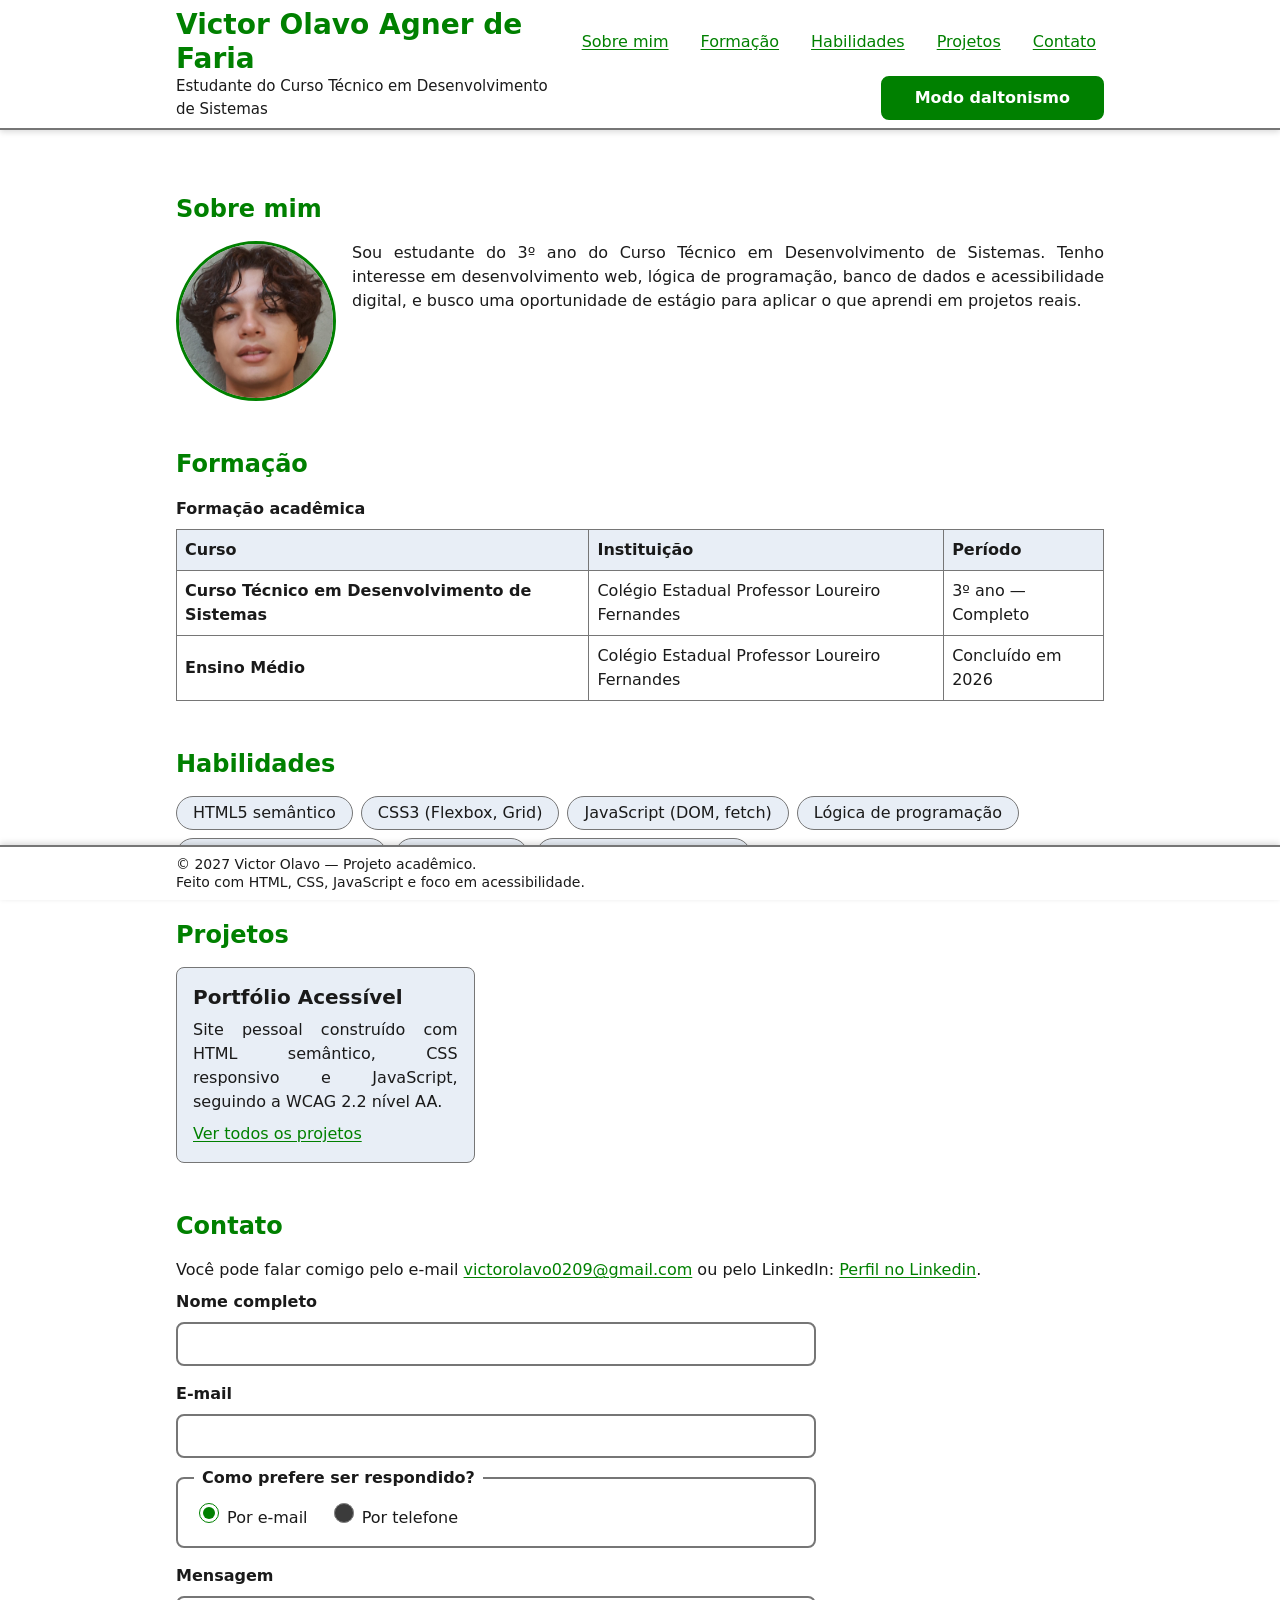
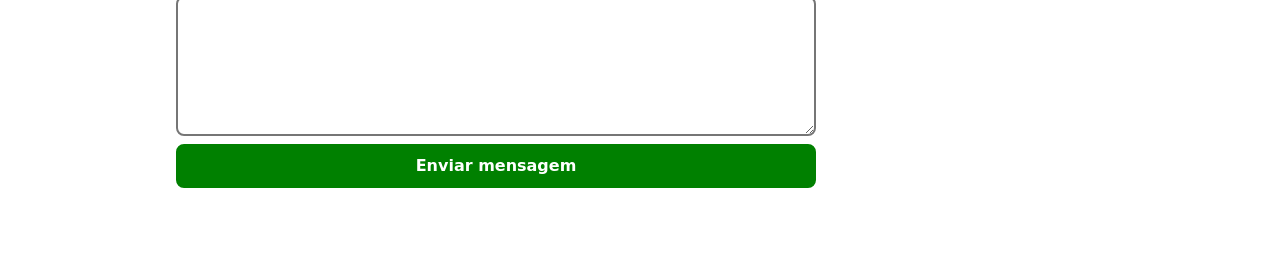
<file: index.html>
<!DOCTYPE html>
<!-- O atributo lang informa o idioma da página: o leitor de tela usa a
     pronúncia correta. Critério WCAG 3.1.1 — Idioma da página. -->
<html lang="pt-BR">

<head>
  <!-- charset UTF-8 garante a acentuação correta (á, ç, ã...). -->
  <meta charset="UTF-8" />

  <!-- viewport: base do design responsivo (mobile-first). -->
  <meta name="viewport" content="width=device-width, initial-scale=1.0" />

  <!-- Aplica a paleta salva ANTES de a página ser desenhada, evitando um
       "pisca" de cores. O restante da lógica fica em js/tema.js. -->
  <script>
    try { if (localStorage.getItem('paleta') === 'daltonismo') document.documentElement.setAttribute('data-paleta', 'daltonismo'); } catch (e) {}
  </script>

  <!-- title descritivo e único: aparece na aba e é a primeira coisa lida
       por leitores de tela. Critério WCAG 2.4.2 — Título da página. -->
  <title>Portfólio — Victor Olavo | Desenvolvimento de Sistemas</title>

  <!-- CSS: a ORDEM importa (do mais geral para o mais específico). -->
  <link rel="stylesheet" href="css/reset.css" />        <!-- zera diferenças entre navegadores -->
  <link rel="stylesheet" href="css/variaveis.css" />    <!-- cores, fontes, espaços e paleta para daltonismo -->
  <link rel="stylesheet" href="css/base.css" />         <!-- texto, links, foco, skip link -->
  <link rel="stylesheet" href="css/layout.css" />       <!-- cabeçalho fixo, grids, responsividade -->
  <link rel="stylesheet" href="css/componentes.css" />  <!-- menu, cards, tabela, formulário, botões -->

  <!-- JavaScript com "defer": o navegador só executa o script depois de ler
       todo o HTML, então os elementos já existem quando o código roda. -->
  <script src="js/menu.js" defer></script>        <!-- menu hambúrguer (Encontro 7) -->
  <script src="js/tema.js" defer></script>        <!-- modo daltonismo (Encontro 7) -->
  <script src="js/formulario.js" defer></script>  <!-- validação do formulário (Encontro 8) -->
</head>

<body>

  <!-- =========================================================
       SKIP LINK (WCAG 2.4.1 — Ignorar blocos)
       Primeiro elemento focável da página. Fica invisível até
       receber Tab. O href aponta para o id do <main>.
       ========================================================= -->
  <a href="#conteudo-principal" class="skip-link">Pular para o conteúdo principal</a>

  <!-- =========================================================
       CABEÇALHO
       Contém o título principal (h1), o cargo, a navegação e o
       botão do modo daltonismo. O CSS posiciona cada item com Grid e mantém o cabeçalho
       fixo no topo (position: sticky), com a página passando por trás.
       ========================================================= -->
  <header>
    <h1> Victor Olavo Agner de Faria</h1>
    <p>Estudante do Curso Técnico em Desenvolvimento de Sistemas</p>

    <!-- NAVEGAÇÃO PRINCIPAL
         aria-label="Principal" identifica este nav para leitores de tela
         (útil se existirem outros navs, como o do rodapé). -->
    <nav aria-label="Principal">
      <!-- Botão do menu hambúrguer (só aparece no celular, com JS ativo).
           aria-expanded: informa se o menu está aberto ou fechado.
           aria-controls: indica qual elemento o botão controla.
           WCAG 4.1.2 — Nome, função, valor. -->
      <button type="button" class="menu-botao"
              aria-expanded="false" aria-controls="menu-principal">Menu</button>

      <ul id="menu-principal">
        <!-- Links com texto descritivo (WCAG 2.4.4): evitamos "clique aqui".
             aria-current="page" marca a página atual. -->
        <li><a href="#sobre">Sobre mim</a></li>
        <li><a href="#formacao">Formação</a></li>
        <li><a href="#habilidades">Habilidades</a></li>
        <li><a href="#projetos">Projetos</a></li>
        <li><a href="#contato">Contato</a></li>
      </ul>
    </nav>

    <!-- Modo daltonismo: troca a paleta de cores por uma desenhada para quem
         tem daltonismo (azul e laranja no lugar de verde e vermelho) e liga
         reforços que não dependem de cor. aria-pressed informa o estado
         ligado/desligado. O texto do botão NÃO muda: só o estado é atualizado
         por js/tema.js, que também lembra a escolha (localStorage). -->
    <button type="button" id="botao-daltonismo" aria-pressed="false">Modo daltonismo</button>
  </header>

  <!-- =========================================================
       CONTEÚDO PRINCIPAL
       O id="conteudo-principal" é o destino do skip link.
       Só pode haver UM <main> por página.
       tabindex="-1" permite receber foco via skip link (sem entrar
       na ordem do Tab).
       ========================================================= -->
  <main id="conteudo-principal" tabindex="-1">

    <!-- ============================ SOBRE ============================
         aria-labelledby liga a seção ao seu título (h2), dando um nome
         à região para leitores de tela. -->
    <section id="sobre" aria-labelledby="titulo-sobre">
      <h2 id="titulo-sobre">Sobre mim</h2>

      <!-- Imagem de perfil com alt descritivo (WCAG 1.1.1).
           Troque img/perfil.jpg pela sua foto e descreva-a no alt.
           Se a imagem fosse apenas decorativa, o correto seria alt="".
           width/height evitam "saltos" no layout durante o carregamento. -->
      <img src="img/perfil.jpg" width="400" height="400"
           alt="Retrato de Seu Nome (troque por uma descrição da sua foto)" />

      <!-- class="texto-justificado": parágrafo justificado (definida em css/style.css). -->
      <p class="texto-justificado">
        Sou estudante do 3º ano do Curso Técnico em Desenvolvimento de Sistemas.
        Tenho interesse em desenvolvimento web, lógica de programação,
        banco de dados e acessibilidade digital, e busco uma oportunidade de
        estágio para aplicar o que aprendi em projetos reais.
      </p>
    </section>

    <!-- ============================ FORMAÇÃO ============================ -->
    <section id="formacao" aria-labelledby="titulo-formacao">
      <h2 id="titulo-formacao">Formação</h2>

      <!-- Tabela de dados (WCAG 1.3.1).
           caption: título da tabela.
           th scope="col": cabeçalho de coluna / th scope="row": cabeçalho de linha. -->
      <table>
        <caption>Formação acadêmica</caption>
        <thead>
          <tr>
            <th scope="col">Curso</th>
            <th scope="col">Instituição</th>
            <th scope="col">Período</th>
          </tr>
        </thead>
        <tbody>
          <tr>
            <th scope="row">Curso Técnico em Desenvolvimento de Sistemas</th>
            <td>Colégio Estadual Professor Loureiro Fernandes</td>
            <td>3º ano — Completo</td>
          </tr>
          <tr>
            <th scope="row">Ensino Médio</th>
            <td>Colégio Estadual Professor Loureiro Fernandes</td>
            <td>Concluído em 2026</td>
          </tr>
        </tbody>
      </table>
    </section>

    <!-- ============================ HABILIDADES ============================ -->
    <section id="habilidades" aria-labelledby="titulo-habilidades">
      <h2 id="titulo-habilidades">Habilidades</h2>

      <!-- Lista não ordenada: a ordem não é relevante. O CSS a exibe
           como "etiquetas" lado a lado. -->
      <ul>
        <li>HTML5 semântico</li>
        <li>CSS3 (Flexbox, Grid)</li>
        <li>JavaScript (DOM, fetch)</li>
        <li>Lógica de programação</li>
        <li>Banco de dados (SQL)</li>
        <li>Git e GitHub</li>
        <li>Acessibilidade (WCAG)</li>
      </ul>
    </section>

    <!-- ============================ PROJETOS (RESUMO) ============================ -->
    <section id="projetos" aria-labelledby="titulo-projetos">
      <h2 id="titulo-projetos">Projetos</h2>

      <!-- <article> para cada projeto: conteúdo independente, que faria
           sentido fora de contexto. O CSS o exibe como um "card". -->
      <article>
        <h3>Portfólio Acessível</h3>
        <p class="texto-justificado">
          Site pessoal construído com HTML semântico, CSS responsivo
          e JavaScript, seguindo a WCAG 2.2 nível AA.
        </p>
        <!-- Link descritivo: o leitor de tela entende o destino fora de contexto. -->
        <a href="projetos.html">Ver todos os projetos</a>
      </article>
    </section>

    <!-- ============================ CONTATO ============================ -->
    <section id="contato" aria-labelledby="titulo-contato">
      <h2 id="titulo-contato">Contato</h2>
      <p class="texto-justificado">
        Você pode falar comigo pelo e-mail
        <a href="victorolavo0209@gmail.com">victorolavo0209@gmail.com</a>
        ou pelo LinkedIn:
        <!-- target="_blank" abre em nova aba; rel="noopener noreferrer" evita
             riscos de segurança. O texto avisa que abre em nova aba (WCAG 3.2.5). -->
        <a href="https://www.linkedin.com/in/seu-perfil"
           target="_blank" rel="noopener noreferrer">Perfil no Linkedin</a>.
      </p>

      <!-- FORMULÁRIO DE CONTATO
           novalidate é adicionado por js/formulario.js para usar mensagens
           próprias e acessíveis. action="#" porque não há servidor: o envio
           é apenas uma simulação. -->
      <form id="form-contato" action="#" method="post">

        <!-- Todo campo tem <label for> ligado ao id do campo (WCAG 3.3.2 e 4.1.2).
             autocomplete ajuda o preenchimento automático (WCAG 1.3.5).
             required marca o campo como obrigatório. -->
        <label for="nome">Nome completo</label>
        <input type="text" id="nome" name="nome" autocomplete="name" required />

        <label for="email">E-mail</label>
        <input type="email" id="email" name="email" autocomplete="email" required />

        <!-- fieldset + legend agrupam opções relacionadas com um título. -->
        <fieldset>
          <legend>Como prefere ser respondido?</legend>
          <input type="radio" id="resp-email" name="resposta" value="email" checked />
          <label for="resp-email">Por e-mail</label>
          <input type="radio" id="resp-tel" name="resposta" value="telefone" />
          <label for="resp-tel">Por telefone</label>
        </fieldset>

        <label for="mensagem">Mensagem</label>
        <textarea id="mensagem" name="mensagem" rows="5" required></textarea>

        <button type="submit">Enviar mensagem</button>

        <!-- Região de status: o leitor de tela anuncia o texto quando ele muda
             (sucesso ou resumo de erros). WCAG 4.1.3 — Mensagens de status. -->
        <p id="resumo-form" role="status"></p>
      </form>
    </section>

  </main>

  <!-- =========================================================
       RODAPÉ
       Informação secundária: autoria, ano, contato rápido.
       ========================================================= -->
  <footer>
    <p>&copy; 2027 Victor Olavo — Projeto acadêmico.</p>
    <p>Feito com HTML, CSS, JavaScript e foco em acessibilidade.</p>
  </footer>

</body>
</html>
</file>
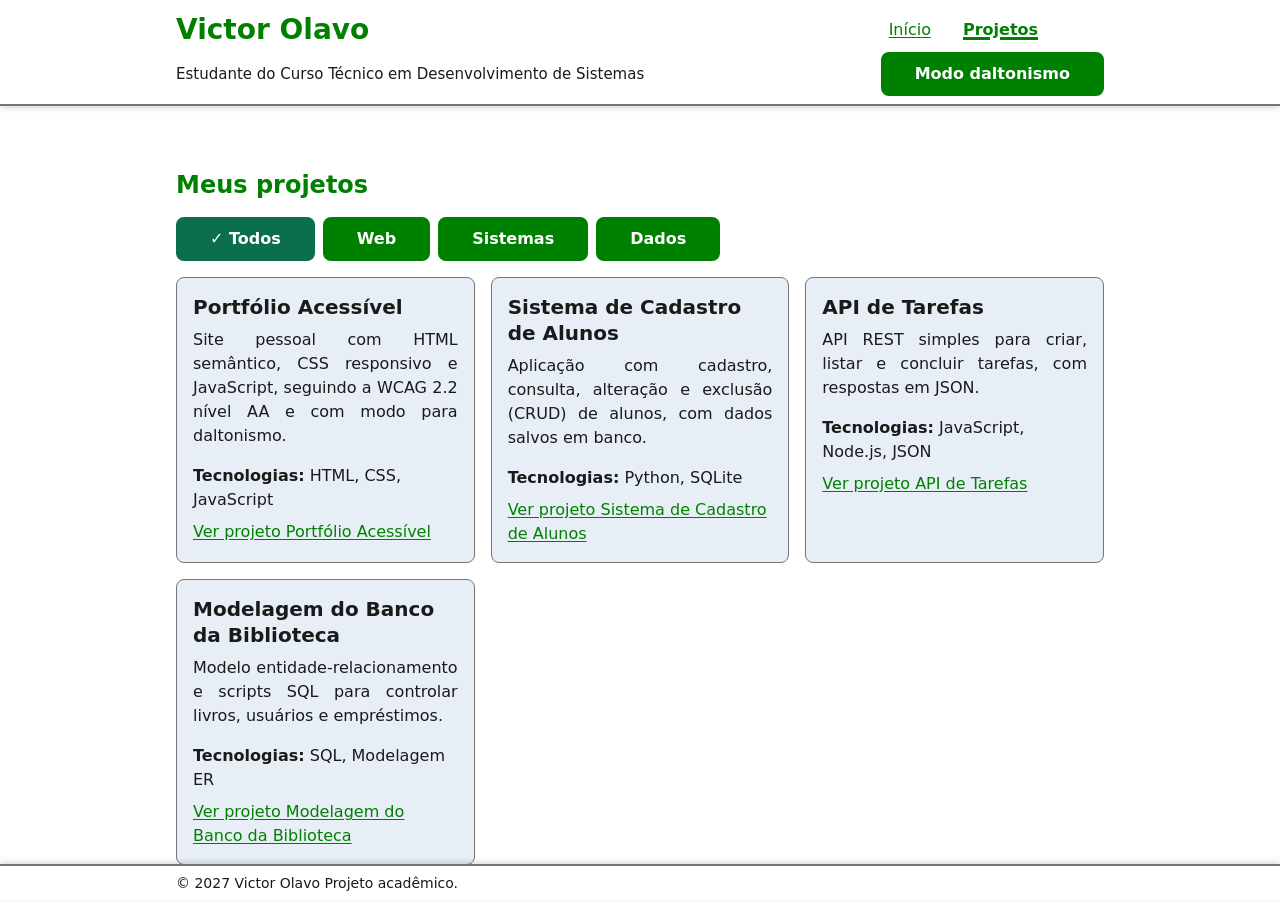
<file: projetos.html>
<!DOCTYPE html>
<!-- Idioma da página (WCAG 3.1.1). -->
<html lang="pt-BR">

<head>
  <meta charset="UTF-8" />
  <meta name="viewport" content="width=device-width, initial-scale=1.0" />

  <!-- Aplica a paleta salva ANTES de a página ser desenhada, evitando um
       "pisca" de cores. O restante da lógica fica em js/tema.js. -->
  <script>
    try { if (localStorage.getItem('paleta') === 'daltonismo') document.documentElement.setAttribute('data-paleta', 'daltonismo'); } catch (e) {}
  </script>

  <!-- Cada página precisa de um título DIFERENTE e descritivo (WCAG 2.4.2). -->
  <title>Projetos — Victor Olavo| Desenvolvimento de Sistemas</title>

  <!-- Mesma ordem de CSS do index.html. -->
  <link rel="stylesheet" href="css/reset.css" />        <!-- zera diferenças entre navegadores -->
  <link rel="stylesheet" href="css/variaveis.css" />    <!-- cores, fontes, espaços e paleta para daltonismo -->
  <link rel="stylesheet" href="css/base.css" />         <!-- texto, links, foco, skip link -->
  <link rel="stylesheet" href="css/layout.css" />       <!-- cabeçalho fixo, grids, responsividade -->
  <link rel="stylesheet" href="css/componentes.css" />  <!-- menu, cards, tabela, formulário, botões -->

  <!-- Scripts desta página (defer = rodam depois de ler o HTML). -->
  <script src="js/menu.js" defer></script>      <!-- menu hambúrguer -->
  <script src="js/tema.js" defer></script>      <!-- modo daltonismo -->
  <script src="js/projetos.js" defer></script>  <!-- cards dinâmicos + filtro -->
</head>

<body>

  <!-- Skip link (WCAG 2.4.1): atalho para o conteúdo principal. -->
  <a href="#conteudo-principal" class="skip-link">Pular para o conteúdo principal</a>

  <!-- Cabeçalho igual ao do index.html, para a navegação ser consistente
       entre as páginas (WCAG 3.2.3). -->
  <header>
    <h1>Victor Olavo</h1>
    <p>Estudante do Curso Técnico em Desenvolvimento de Sistemas</p>

    <nav aria-label="Principal">
      <button type="button" class="menu-botao"
              aria-expanded="false" aria-controls="menu-principal">Menu</button>
      <ul id="menu-principal">
        <li><a href="index.html">Início</a></li>
        <!-- aria-current="page" marca a página atual (o CSS destaca com negrito). -->
        <li><a href="projetos.html" aria-current="page">Projetos</a></li>
      </ul>
    </nav>

    <button type="button" id="botao-daltonismo" aria-pressed="false">Modo daltonismo</button>
  </header>

  <main id="conteudo-principal" tabindex="-1">

    <section id="catalogo" aria-labelledby="titulo-catalogo">
      <h2 id="titulo-catalogo">Meus projetos</h2>

      <!-- FILTRO POR CATEGORIA
           role="group" + aria-label dão um nome ao conjunto de botões.
           aria-pressed indica qual filtro está ativo (atualizado por js/projetos.js). -->
      <div id="filtros" role="group" aria-label="Filtrar por categoria">
        <button type="button" data-categoria="todos" aria-pressed="true">Todos</button>
        <button type="button" data-categoria="web" aria-pressed="false">Web</button>
        <button type="button" data-categoria="sistemas" aria-pressed="false">Sistemas</button>
        <button type="button" data-categoria="dados" aria-pressed="false">Dados</button>
      </div>

      <!-- Região anunciada por leitores de tela quando o filtro muda
           (ex.: "3 projeto(s) exibido(s)..."). Fica invisível na tela.
           WCAG 4.1.3 — Mensagens de status. -->
      <p id="status-filtro" role="status" aria-live="polite" class="sr-only"></p>

      <!-- Os cards são criados por js/projetos.js a partir de data/projetos.json.
           Para adicionar um projeto, edite apenas o JSON. -->
      <div id="lista-projetos-cards"></div>
    </section>

  </main>

  <footer>
    <p>&copy; 2027 Victor Olavo Projeto acadêmico.</p>
  </footer>

</body>
</html>
</file>
<file: css/variaveis.css>
/* ==========================================================================
   VARIAVEIS.CSS  |  Segundo arquivo
   Todas as cores, fontes e espaços do site ficam aqui. Para mudar a
   identidade visual, basta alterar este arquivo.
   Uso nos outros arquivos:  color: var(--cor-texto);
   ========================================================================== */

:root {
  /* O site usa um único tema claro. A acessibilidade de cor é tratada pela
     PALETA PARA DALTONISMO (mais abaixo), escolhida pelo usuário. */
  color-scheme: dark;

  /* ---------- CORES (paleta padrão) ----------
     Contrastes medidos com WebAIM (WCAG 1.4.3 exige 4,5:1 para texto):
     texto #1a1a1a / fundo #fff ........ 17,4:1
     primaria #1f3a5f / fundo #fff ..... 11,5:1
     destaque #0b6e4f / fundo #fff .....  6,3:1
     borda #767676 / fundo #fff ........  4,5:1 (componentes pedem 3:1) */
  --cor-fundo: #ffffff;
  --cor-texto: #1a1a1a;
  --cor-primaria: #008000;      /* títulos, links, botões */
  --cor-destaque: #0b6e4f;      /* foco, hover, realces */
  --cor-borda: #767676;         /* bordas de campos, cards e tabelas */
  --cor-superficie: #e8eef6;    /* fundo de cards, cabeçalho de tabela */
  --cor-texto-botao: #ffffff;   /* texto sobre fundo de botão */
  --cor-link-visitado: #5b2a86;
  --cor-erro: #b91c1c;          /* mensagens e bordas de erro (contraste 6,5:1) */

  /* ---------- TIPOGRAFIA ----------
     Fontes do sistema: carregam rápido e são familiares ao usuário. */
  --fonte-base: system-ui, -apple-system, "Segoe UI", Roboto, sans-serif;
  --tamanho-base: 1rem;         /* 16px, ajustável pelo usuário (WCAG 1.4.4) */
  --altura-linha: 1.5;          /* entrelinha confortável (WCAG 1.4.12) */

  /* ---------- ESPAÇOS (escala consistente) ---------- */
  --espaco-xs: 0.25rem;
  --espaco-s: 0.5rem;
  --espaco-m: 1rem;
  --espaco-l: 2rem;
  --espaco-xl: 3rem;

  /* ---------- FORMAS E MEDIDAS ---------- */
  --raio: 0.5rem;               /* cantos arredondados */
  --largura-maxima: 60rem;      /* largura máxima de leitura */
  --alvo-minimo: 2.75rem;       /* 44px: área de clique (WCAG 2.5.8) */
  --espessura-foco: 3px;
}

/* ---------- PALETA PARA DALTONISMO ----------
   Ativada pelo botão "Modo daltonismo" (js/tema.js grava
   data-paleta="daltonismo" no <html>). Só as variáveis mudam; o resto do CSS
   continua igual.

   Por que esta paleta? Baseia-se na paleta de Okabe e Ito, desenhada para
   ser distinguível por pessoas com protanopia, deuteranopia e tritanopia
   (as formas mais comuns de daltonismo). A regra de ouro é evitar pares
   VERMELHO x VERDE e usar AZUL x LARANJA, que se separam bem em todos os
   tipos, e que também diferem em luminosidade.
   Contraste sobre o fundo branco (todas passam de 4,5:1 e também sobre a
   cor de superfície dos cards):
     primaria (azul)     #00598f ... 7.4:1
     destaque (laranja)  #a63d00 ... 6.4:1
     erro (laranja)      #9e3a00 ... 6.9:1
     link visitado       #7a2e6e ... 8.6:1
   O erro NUNCA depende só da cor: tem o prefixo "Erro:" e borda tracejada. */
:root[data-paleta="daltonismo"] {
  --cor-fundo: #ffffff;
  --cor-texto: #1a1a1a;
  --cor-primaria: #00598f;
  --cor-destaque: #a63d00;
  --cor-borda: #767676;
  --cor-superficie: #e6f1f8;
  --cor-texto-botao: #ffffff;
  --cor-link-visitado: #7a2e6e;
  --cor-erro: #9e3a00;
}
</file>
<file: css/base.css>
/* ==========================================================================
   BASE.CSS  |  Terceiro arquivo
   Estilo geral dos elementos HTML: texto, títulos, links, listas, foco e
   skip link. Não usa classes: funciona direto no HTML dos Encontros 1 a 3.
   ========================================================================== */

/* ---------- PÁGINA ---------- */
body {
  font-family: var(--fonte-base);
  font-size: var(--tamanho-base);
  line-height: var(--altura-linha);
  color: var(--cor-texto);
  background: var(--cor-fundo);

  /* Corpo em coluna: o <main> cresce (flex: 1) e empurra o rodapé para o fim
     da tela mesmo em páginas curtas. A largura máxima de leitura agora fica no
     <main> (layout.css), para que cabeçalho e rodapé ocupem a tela toda. */
  display: flex;
  flex-direction: column;
  min-height: 100vh;
  min-height: 100dvh;       /* altura real em celulares (barra do navegador) */
  margin: 0;
}

/* ---------- TÍTULOS ----------
   Tamanhos em rem: acompanham o ajuste de fonte do navegador (WCAG 1.4.4).
   A hierarquia visual segue a hierarquia do HTML (h1 > h2 > h3). */
h1 { font-size: 2rem;    line-height: 1.2; color: var(--cor-primaria); }
h2 { font-size: 1.5rem;  line-height: 1.3; color: var(--cor-primaria); margin-bottom: var(--espaco-m); }
h3 { font-size: 1.25rem; line-height: 1.3; }

/* ---------- PARÁGRAFOS E TEXTO ---------- */
p + p { margin-top: var(--espaco-s); }

/* ---------- TEXTO JUSTIFICADO (classe .texto-justificado) ----------
   Use em parágrafos que ocupam mais de uma linha: class="texto-justificado".
   - text-align: justify  alinha as duas margens, como em livros e jornais.
   - hyphens: auto        permite separar palavras no fim da linha (usa o
                          idioma lang="pt-BR" da página) e evita grandes
                          "buracos" entre as palavras.
   - text-align-last      mantém a última linha alinhada à esquerda.
   Acessibilidade: o texto justificado pode dificultar a leitura de pessoas
   com dislexia (WCAG 1.4.8, nível AAA). Por isso a classe é opcional e fica
   só nos parágrafos longos. Para desligar em telas pequenas, envolva a regra
   em @media (min-width: 600px) { ... }. */
.texto-justificado {
  text-align: justify;
  text-justify: inter-word;
  text-align-last: left;
  -webkit-hyphens: auto;   /* Safari */
  hyphens: auto;
}
strong { font-weight: 700; }

/* ---------- LINKS ----------
   Sublinhado sempre visível: o link não pode ser identificado só pela cor
   (WCAG 1.4.1). Visitados ganham outra cor. */
a {
  color: var(--cor-primaria);
  text-decoration: underline;
  text-underline-offset: 0.15em;
}
a:visited { color: var(--cor-link-visitado); }
a:hover { color: var(--cor-destaque); text-decoration-thickness: 2px; }

/* ---------- LISTAS ---------- */
ul, ol { padding-left: var(--espaco-l); }  /* recua os marcadores */
li + li { margin-top: var(--espaco-xs); }

/* ---------- FOCO VISÍVEL (WCAG 2.4.7) ----------
   Quem navega por teclado precisa ver onde está. :focus-visible aparece só
   no teclado, não no clique do mouse. NUNCA use "outline: none" sem
   substituir por outro indicador. */
:focus-visible {
  outline: var(--espessura-foco) solid var(--cor-destaque);
  outline-offset: 3px;
}

/* ---------- SKIP LINK (WCAG 2.4.1) ----------
   Fica fora da tela e aparece ao receber foco (primeiro Tab da página). */
.skip-link {
  position: absolute;
  left: -999px;            /* fora da tela, mas ainda focável */
  top: 0;
}
.skip-link:focus {
  left: var(--espaco-m);
  top: var(--espaco-m);
  z-index: 30;             /* acima do cabeçalho e do rodapé fixos (z-index 20) */
  padding: var(--espaco-s) var(--espaco-m);
  background: var(--cor-fundo);
  color: var(--cor-texto);
  border: 2px solid var(--cor-destaque);
  border-radius: var(--raio);
}

/* ---------- ALVO DE SALTO ----------
   O <main> recebe foco via skip link; o contorno não é necessário nele. */
main:focus { outline: none; }

/* Com cabeçalho e rodapé fixos, é preciso reservar espaço na rolagem:
   - scroll-padding-top: links do menu (#sobre etc.) não ficam escondidos
     atrás do cabeçalho;
   - scroll-padding-bottom: o campo focado pelo Tab não fica atrás do rodapé
   (WCAG 2.4.11 — Foco não obscurecido).
   Valores em rem, que acompanham o zoom do usuário. */
html {
  scroll-padding-top: 9rem;
  scroll-padding-bottom: 5rem;
}
@media (min-width: 900px) {
  html { scroll-padding-top: 7rem; }
}
</file>
<file: css/layout.css>
/* ==========================================================================
   LAYOUT.CSS  |  Quarto arquivo
   Organização das áreas da página (header, nav, main, seções, footer).
   Abordagem MOBILE-FIRST: as regras fora das media queries valem para o
   celular; as media queries (min-width) acrescentam ajustes para telas
   maiores. Isso evita rolagem horizontal em 320px (WCAG 1.4.10).
   ========================================================================== */

/* ---------- CABEÇALHO ----------
   Usa "áreas" do Grid para posicionar cada elemento sem precisar de wrappers.
   Celular: tudo empilhado (nome, cargo, menu e modo daltonismo). */
header {
  /* FIXO NO TOPO: position: sticky + top: 0 mantém o cabeçalho sempre visível
     enquanto a página rola POR TRÁS dele. (sticky, ao contrário de fixed,
     continua no fluxo da página: não cobre o conteúdo inicial e dispensa
     compensações de espaço.) */
  position: sticky;
  top: 0;
  z-index: 20;                          /* acima do conteúdo que passa por trás */
  background: var(--cor-fundo);         /* fundo OPACO: garante o contraste do texto */
  box-shadow: 0 2px 6px rgb(0 0 0 / 0.15);

  display: grid;
  gap: 0 var(--espaco-m);
  align-items: start;
  grid-template-columns: 1fr auto;
  /* Celular: nome e cargo em linhas próprias; menu e modo daltonismo na linha de baixo. */
  grid-template-areas:
    "nome nome"
    "cargo cargo"
    "menu tema";

  /* Padding lateral: alinha o conteúdo à coluna central de leitura (60rem)
     enquanto o fundo do cabeçalho ocupa a largura toda da tela (o + espaço-m
     alinha com o padding do <main>). */
  padding: var(--espaco-s) max(var(--espaco-m), calc((100% - var(--largura-maxima)) / 2 + var(--espaco-m)));
  border-bottom: 2px solid var(--cor-borda);

  /* Se o menu aberto for alto, o próprio cabeçalho rola (não cobre a página). */
  max-height: 70vh;
  overflow-y: auto;
  overscroll-behavior: contain;
}
header h1 { grid-area: nome; font-size: 1.5rem; }   /* título compacto */
header p { grid-area: cargo; font-size: 0.9375rem; }
header nav { grid-area: menu; }
#botao-daltonismo { grid-area: tema; justify-self: end; }

/* ---------- NAVEGAÇÃO PRINCIPAL (Flexbox) ---------- */
nav ul {
  display: flex;
  flex-wrap: wrap;                     /* quebra de linha se faltar espaço */
  gap: var(--espaco-s) var(--espaco-m);
  list-style: none;                    /* menu não precisa de marcadores */
  padding: 0;
}
nav li + li { margin-top: 0; }

/* ---------- CONTEÚDO PRINCIPAL ----------
   Centraliza a coluna de leitura (limite de 60rem). flex: 1 faz o <main>
   ocupar todo o espaço livre entre cabeçalho e rodapé. */
main {
  flex: 1;
  width: 100%;
  max-width: var(--largura-maxima);
  margin-inline: auto;
  padding: var(--espaco-m);
}

/* ---------- ÁREAS PRINCIPAIS ---------- */
main section,
main > h2 {
  margin-top: var(--espaco-xl);        /* respiro entre as seções */
}

/* ---------- SOBRE MIM ----------
   Celular: foto e texto empilhados.
   (A coluna da foto aparece em telas maiores, abaixo.) */
#sobre {
  display: grid;
  gap: var(--espaco-m);
}
#sobre h2 { grid-column: 1 / -1; margin-bottom: 0; }  /* título ocupa a linha toda */
#sobre img {
  width: 10rem;
  height: 10rem;
  object-fit: cover;                   /* recorta sem deformar */
  border-radius: 50%;                  /* foto circular */
  border: 3px solid var(--cor-primaria);
}

/* ---------- FORMAÇÃO ---------- */
#formacao li { margin-top: var(--espaco-s); }

/* ---------- HABILIDADES (lista em linha, estilo "etiquetas") ---------- */
#habilidades ul {
  display: flex;
  flex-wrap: wrap;
  gap: var(--espaco-s);
  list-style: none;
  padding: 0;
}
#habilidades li + li { margin-top: 0; }

/* ---------- PROJETOS (Grid de cards) ----------
   Funciona com um ou vários <article> dentro da seção. Em projetos.html,
   use <section id="lista-projetos"> envolvendo os articles. */
#projetos,
#lista-projetos,
#lista-projetos-cards {
  display: grid;
  gap: var(--espaco-m);
  grid-template-columns: 1fr;          /* celular: 1 coluna */
}
#projetos > h2,
#lista-projetos > h2 { grid-column: 1 / -1; margin-bottom: 0; }

/* ---------- FORMULÁRIO DE CONTATO ---------- */
form {
  display: grid;
  gap: var(--espaco-s);
  max-width: 40rem;
}

/* ---------- RODAPÉ ---------- */
footer {
  /* FIXO NA BASE: sticky + bottom: 0 mantém o rodapé visível na parte de baixo
     da tela, com a página passando por trás. Ao fim da página ele fica no
     seu lugar natural. */
  position: sticky;
  bottom: 0;
  z-index: 20;
  background: var(--cor-fundo);          /* fundo opaco */
  box-shadow: 0 -2px 6px rgb(0 0 0 / 0.15);

  padding: var(--espaco-s) max(var(--espaco-m), calc((100% - var(--largura-maxima)) / 2 + var(--espaco-m)));
  border-top: 2px solid var(--cor-borda);
  font-size: 0.875rem;
  line-height: 1.3;
}
footer p + p { margin-top: 0; }

/* Telas MUITO baixas (celular deitado ou zoom de 400%): cabeçalho e rodapé
   fixos ocupariam a tela inteira e esconderiam o conteúdo (WCAG 1.4.10).
   Nesses casos eles voltam a rolar junto com a página. */
@media (max-height: 30rem) {
  header,
  footer {
    position: static;
    max-height: none;
    box-shadow: none;
  }
}

/* ==========================================================================
   TELAS MAIORES
   ========================================================================== */

/* A partir de 600px (tablet): foto ao lado do texto e cards em 2 colunas. */
@media (min-width: 600px) {
  #sobre { grid-template-columns: 10rem 1fr; align-items: start; }
  #projetos,
  #lista-projetos,
#lista-projetos-cards { grid-template-columns: repeat(2, 1fr); }
}

/* A partir de 900px (desktop): menu na mesma linha do nome e 3 colunas. */
@media (min-width: 900px) {
  header {
    grid-template-areas:
      "nome menu"
      "cargo tema";
    align-items: center;
  }
  header h1 { font-size: 1.75rem; }
  #projetos,
  #lista-projetos,
#lista-projetos-cards { grid-template-columns: repeat(3, 1fr); }
}
</file>
<file: css/componentes.css>
/* ==========================================================================
   COMPONENTES.CSS  |  Quinto e último arquivo
   Partes reutilizáveis: links do menu, cards, etiquetas, tabela,
   formulário e botão.
   ========================================================================== */

/* ---------- LINKS DO MENU ----------
   Área clicável de no mínimo 44px de altura (WCAG 2.5.8). */
nav a {
  display: inline-flex;
  align-items: center;
  min-height: var(--alvo-minimo);
  padding-inline: var(--espaco-s);
}
/* Página atual destacada com negrito e sublinhado grosso: não depende só da
   cor (WCAG 1.4.1). Use aria-current="page" no link da página aberta. */
nav a[aria-current="page"] {
  font-weight: 700;
  text-decoration-thickness: 3px;
}

/* ---------- CARD (cada <article> de projeto) ---------- */
article {
  display: flex;
  flex-direction: column;              /* título, texto e link empilhados */
  align-items: flex-start;
  gap: var(--espaco-s);
  padding: var(--espaco-m);
  background: var(--cor-superficie);
  border: 1px solid var(--cor-borda);  /* borda ajuda a identificar o card */
  border-radius: var(--raio);
}

/* ---------- ETIQUETAS DE HABILIDADE ---------- */
#habilidades li {
  padding: var(--espaco-xs) var(--espaco-m);
  background: var(--cor-superficie);
  border: 1px solid var(--cor-borda);
  border-radius: 999px;                /* formato de pílula */
}

/* ---------- TABELA DE FORMAÇÃO (Encontro 3) ---------- */
table {
  width: 100%;
  border-collapse: collapse;           /* bordas únicas entre as células */
}
caption {
  text-align: left;                    /* legenda da tabela */
  font-weight: 600;
  padding-bottom: var(--espaco-s);
}
th,
td {
  padding: var(--espaco-s);
  border: 1px solid var(--cor-borda);
  text-align: left;
  overflow-wrap: anywhere;             /* quebra palavras longas em telas de 320px */
}
thead th {
  background: var(--cor-superficie);   /* cabeçalho de colunas destacado */
}
tbody th {
  font-weight: 600;                    /* cabeçalho de linha (th scope="row") */
}

/* Opcional: envolva a <table> em <div class="tabela-rolavel"> se tiver muitas
   colunas. A rolagem fica só dentro da tabela, não na página inteira. */
.tabela-rolavel {
  overflow-x: auto;
}

/* ---------- FORMULÁRIO (Encontro 3) ---------- */
label {
  font-weight: 600;                    /* rótulo sempre visível (WCAG 3.3.2) */
  margin-top: var(--espaco-s);
}
input[type="text"],
input[type="email"],
input[type="tel"],
textarea {
  width: 100%;
  min-height: var(--alvo-minimo);
  padding: var(--espaco-s);
  background: var(--cor-fundo);
  border: 2px solid var(--cor-borda);  /* contraste de 3:1 (WCAG 1.4.11) */
  border-radius: var(--raio);
}

/* Grupo de opções (fieldset + legend) */
fieldset {
  padding: var(--espaco-s) var(--espaco-m) var(--espaco-m);
  border: 2px solid var(--cor-borda);
  border-radius: var(--raio);
}
legend {
  padding-inline: var(--espaco-s);
  font-weight: 600;
}
/* Rótulos dos botões de opção ficam na mesma linha do campo. */
fieldset label {
  display: inline-block;
  font-weight: 400;
  margin-right: var(--espaco-m);
}
input[type="radio"],
input[type="checkbox"] {
  width: 1.25rem;
  height: 1.25rem;
  accent-color: var(--cor-primaria);
}

/* Campos inválidos recebem borda de destaque (a mensagem de erro em texto
   vem com o JavaScript do Encontro 8, para não depender só da cor). */
input:user-invalid,
textarea:user-invalid {
  border-color: #b91c1c;
  border-width: 3px;
}

/* ---------- BOTÃO ---------- */
button,
.botao {
  display: inline-flex;
  align-items: center;
  justify-content: center;
  min-height: var(--alvo-minimo);      /* 44px */
  min-width: var(--alvo-minimo);
  padding: var(--espaco-s) var(--espaco-l);
  background: var(--cor-primaria);
  color: var(--cor-texto-botao);
  border: 2px solid var(--cor-primaria);
  border-radius: var(--raio);
  font-weight: 600;
  text-decoration: none;               /* .botao pode ser aplicado a links */
  cursor: pointer;
  transition: background-color 0.2s, border-color 0.2s;
}
button:hover,
.botao:hover {
  background: var(--cor-destaque);
  border-color: var(--cor-destaque);
  color: var(--cor-texto-botao);
}
button:active,
.botao:active {
  transform: translateY(1px);          /* feedback ao clicar */
}
button:disabled,
.botao[aria-disabled="true"] {
  opacity: 0.6;
  cursor: not-allowed;
}
/* O foco visível dos botões vem de base.css (:focus-visible). */

/* ---------- MOVIMENTO REDUZIDO (WCAG 2.3.3) ----------
   Se o usuário pediu menos animação no sistema, desligamos as transições. */
@media (prefers-reduced-motion: reduce) {
  *,
  *::before,
  *::after {
    transition: none !important;
    animation: none !important;
    scroll-behavior: auto !important;
  }
}

/* ==========================================================================
   INTERATIVIDADE (Encontros 7 e 8)
   Estilos do menu hambúrguer, botões liga/desliga, filtros e erros.
   ========================================================================== */

/* ---------- TEXTO SÓ PARA LEITORES DE TELA ----------
   Usado na região aria-live do filtro: invisível, mas lida pelo leitor. */
.sr-only {
  position: absolute;
  width: 1px;
  height: 1px;
  margin: -1px;
  padding: 0;
  overflow: hidden;
  clip: rect(0, 0, 0, 0);
  white-space: nowrap;
  border: 0;
}

/* ---------- MENU HAMBÚRGUER ----------
   Melhoria progressiva: o botão fica escondido por padrão. Só aparece no
   celular E quando o JavaScript está ativo (classe "js" no <html>, criada
   em js/menu.js). Sem JavaScript, o menu comum continua visível. */
.menu-botao { display: none; }

@media (max-width: 599px) {
  .js .menu-botao { display: inline-flex; }
  .js nav ul { display: none; }                                  /* menu fechado */
  .js nav ul.aberto { display: flex; flex-direction: column; }   /* menu aberto */
}

/* ---------- BOTÕES LIGA/DESLIGA (modo daltonismo e filtros) ----------
   O estado "pressionado" ganha um ✓: a informação não depende só da cor
   (WCAG 1.4.1). */
button[aria-pressed="true"]::before { content: "\2713\00a0"; }
button[aria-pressed="true"] {
  background: var(--cor-destaque);
  border-color: var(--cor-destaque);
}

/* ---------- FILTROS DE PROJETOS ---------- */
#filtros {
  display: flex;
  flex-wrap: wrap;
  gap: var(--espaco-s);
  margin-bottom: var(--espaco-m);
}

/* ---------- ERROS DO FORMULÁRIO (js/formulario.js) ----------
   O prefixo "Erro:" garante que a informação não dependa só da cor. */
.erro {
  color: var(--cor-erro);
  font-weight: 600;
}
.erro::before { content: "Erro: "; }

/* Campo com erro: borda mais grossa e TRACEJADA. O formato da borda é uma
   pista que não depende de cor (útil para daltonismo, WCAG 1.4.1). */
input[aria-invalid="true"],
textarea[aria-invalid="true"] {
  border-color: var(--cor-erro);
  border-width: 3px;
  border-style: dashed;
}

/* Mensagem de status do formulário (sucesso ou resumo de erros). */
#resumo-form {
  margin-top: var(--espaco-s);
  font-weight: 600;
}

/* ---------- MODO DALTONISMO: reforços que NÃO dependem de cor ----------
   Além de trocar as cores, o modo daltonismo acrescenta pistas visuais de
   forma e espessura, para que nenhuma informação dependa só do matiz. */
:root[data-paleta="daltonismo"] a { text-decoration-thickness: 2px; }
:root[data-paleta="daltonismo"] article { border-left: 6px solid var(--cor-primaria); }
:root[data-paleta="daltonismo"] nav a[aria-current="page"] { text-decoration-style: double; }
</file>
